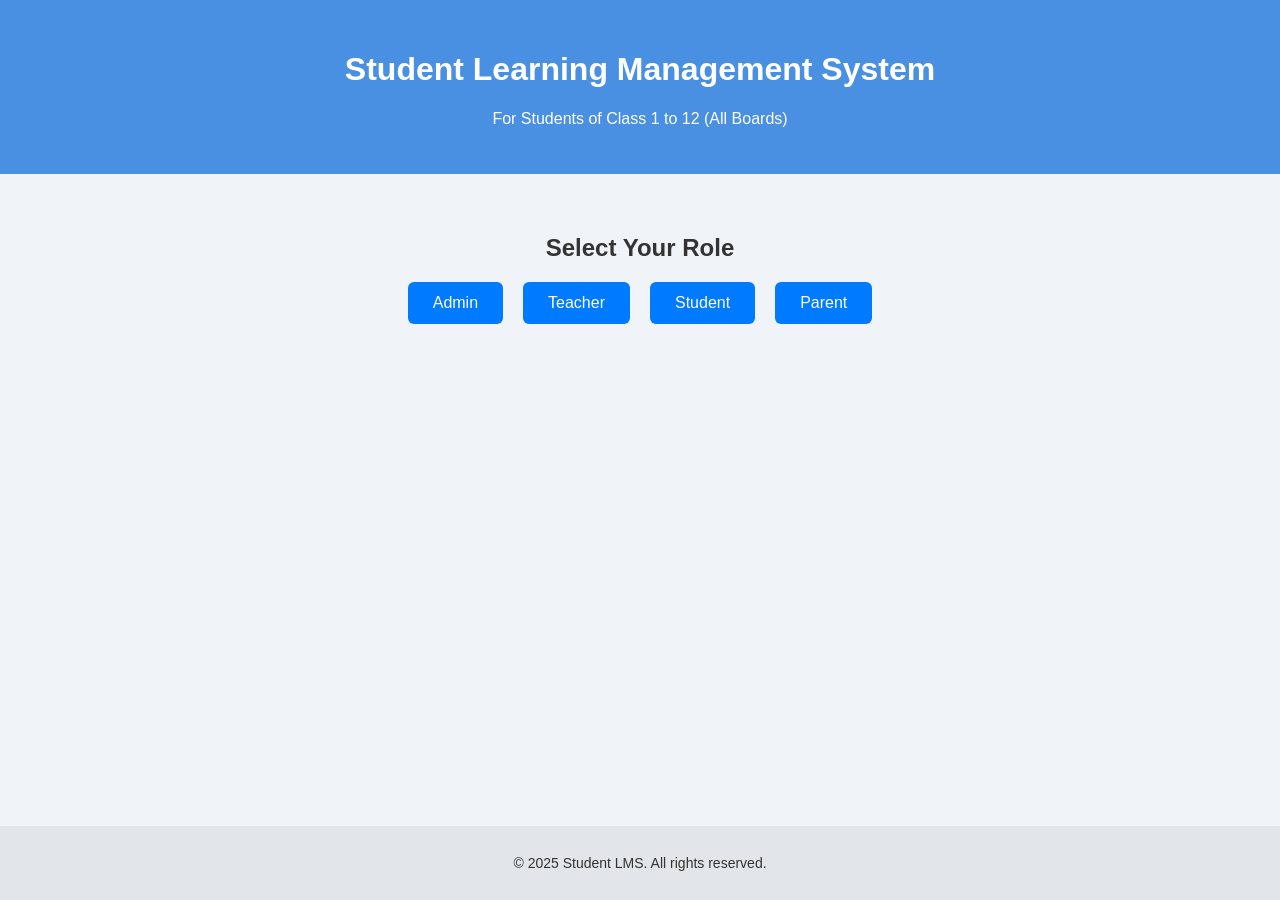
<file: index.html>
<!DOCTYPE html>
<html lang="en">
<head>
  <meta charset="UTF-8" />
  <meta name="viewport" content="width=device-width, initial-scale=1.0"/>
  <title>Student LMS - Home</title>
  <link rel="stylesheet" href="style.css" />
</head>
<body>
  <header class="header">
    <h1>Student Learning Management System</h1>
    <p>For Students of Class 1 to 12 (All Boards)</p>
  </header>

  <section class="role-selection">
    <h2>Select Your Role</h2>
    <div class="role-buttons">
      <a href="login_admin.html" class="btn">Admin</a>
      <a href="login_teacher.html" class="btn">Teacher</a>
      <a href="login_student.html" class="btn">Student</a>
      <a href="login_parent.html" class="btn">Parent</a>
    </div>
  </section>

  <footer class="footer">
    <p>&copy; 2025 Student LMS. All rights reserved.</p>
  </footer>
</body>
</html>
</file>
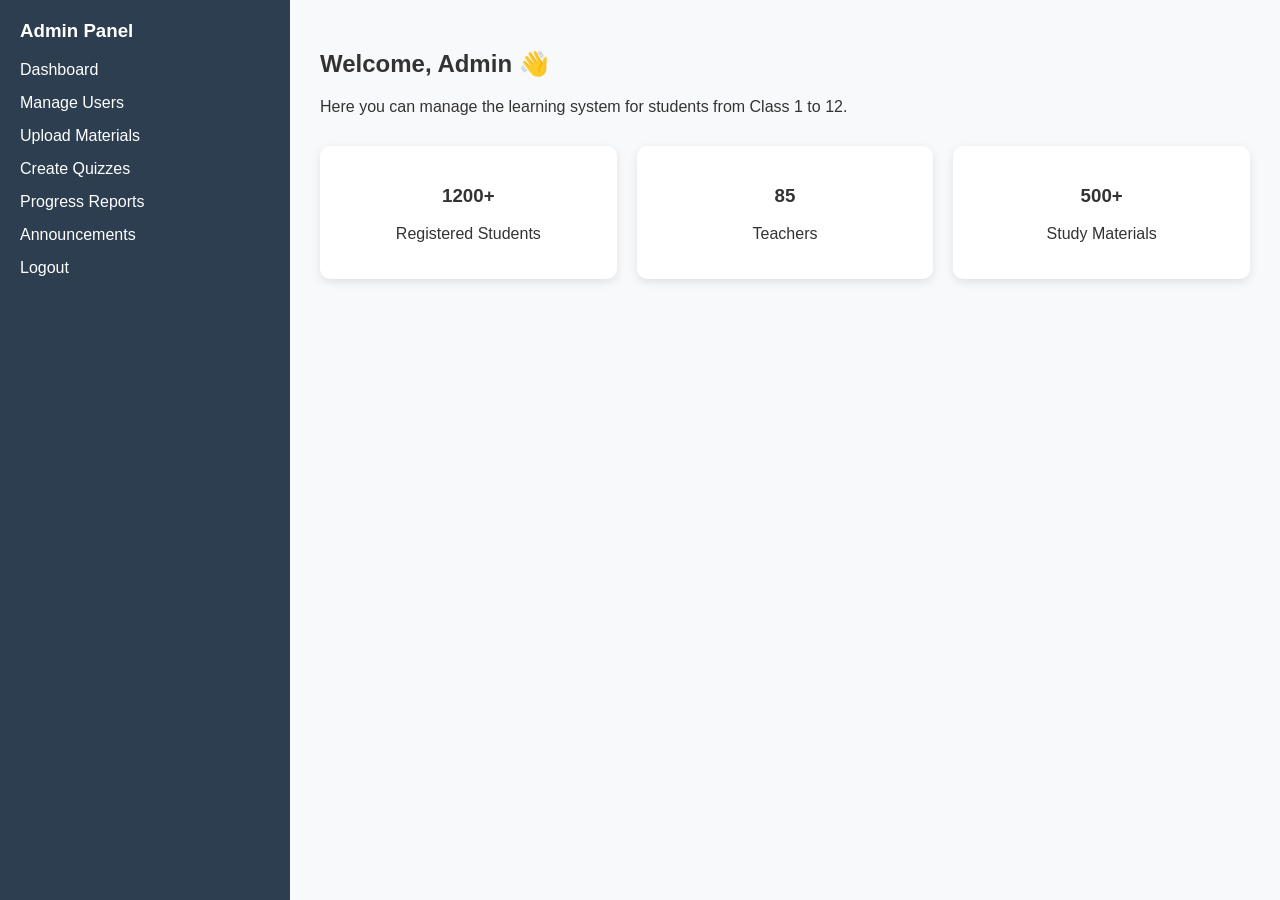
<file: admin_dashboard.html>
<!DOCTYPE html>
<html lang="en">
<head>
  <meta charset="UTF-8" />
  <meta name="viewport" content="width=device-width, initial-scale=1.0"/>
  <title>Admin Dashboard - Student LMS</title>
  <link rel="stylesheet" href="style.css" />
</head>
<body>
  <div class="dashboard-container">
    <aside class="sidebar">
      <h3>Admin Panel</h3>
      <ul>
        <li><a href="#">Dashboard</a></li>
        <li><a href="#">Manage Users</a></li>
        <li><a href="#">Upload Materials</a></li>
        <li><a href="#">Create Quizzes</a></li>
        <li><a href="#">Progress Reports</a></li>
        <li><a href="#">Announcements</a></li>
        <li><a href="index.html">Logout</a></li>
      </ul>
    </aside>

    <main class="main-content">
      <h2>Welcome, Admin 👋</h2>
      <p>Here you can manage the learning system for students from Class 1 to 12.</p>

      <div class="admin-cards">
        <div class="card">
          <h3>1200+</h3>
          <p>Registered Students</p>
        </div>
        <div class="card">
          <h3>85</h3>
          <p>Teachers</p>
        </div>
        <div class="card">
          <h3>500+</h3>
          <p>Study Materials</p>
        </div>
      </div>
    </main>
  </div>
</body>
</html>
</file>
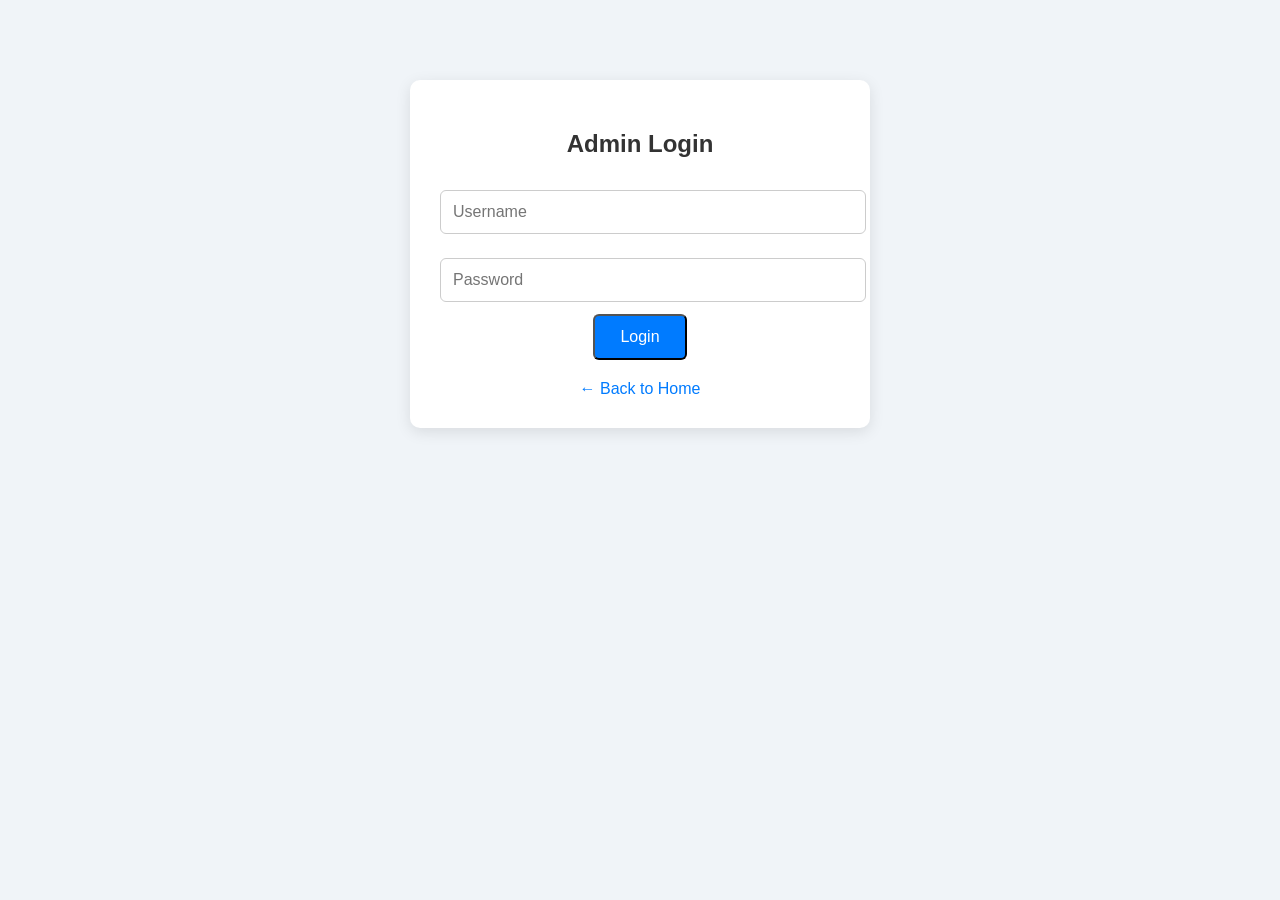
<file: login_admin.html>
<!DOCTYPE html>
<html lang="en">
<head>
  <meta charset="UTF-8" />
  <meta name="viewport" content="width=device-width, initial-scale=1.0"/>
  <title>Admin Login - Student LMS</title>
  <link rel="stylesheet" href="style.css" />
</head>
<body>
  <div class="login-container">
    <h2>Admin Login</h2>
    <form class="login-form" onsubmit="return false">
      <input type="text" placeholder="Username" required />
      <input type="password" placeholder="Password" required />
      <button type="submit" class="btn">Login</button>
    </form>
    <a href="index.html" class="back-link">← Back to Home</a>
  </div>
</body>
</html>
</file>
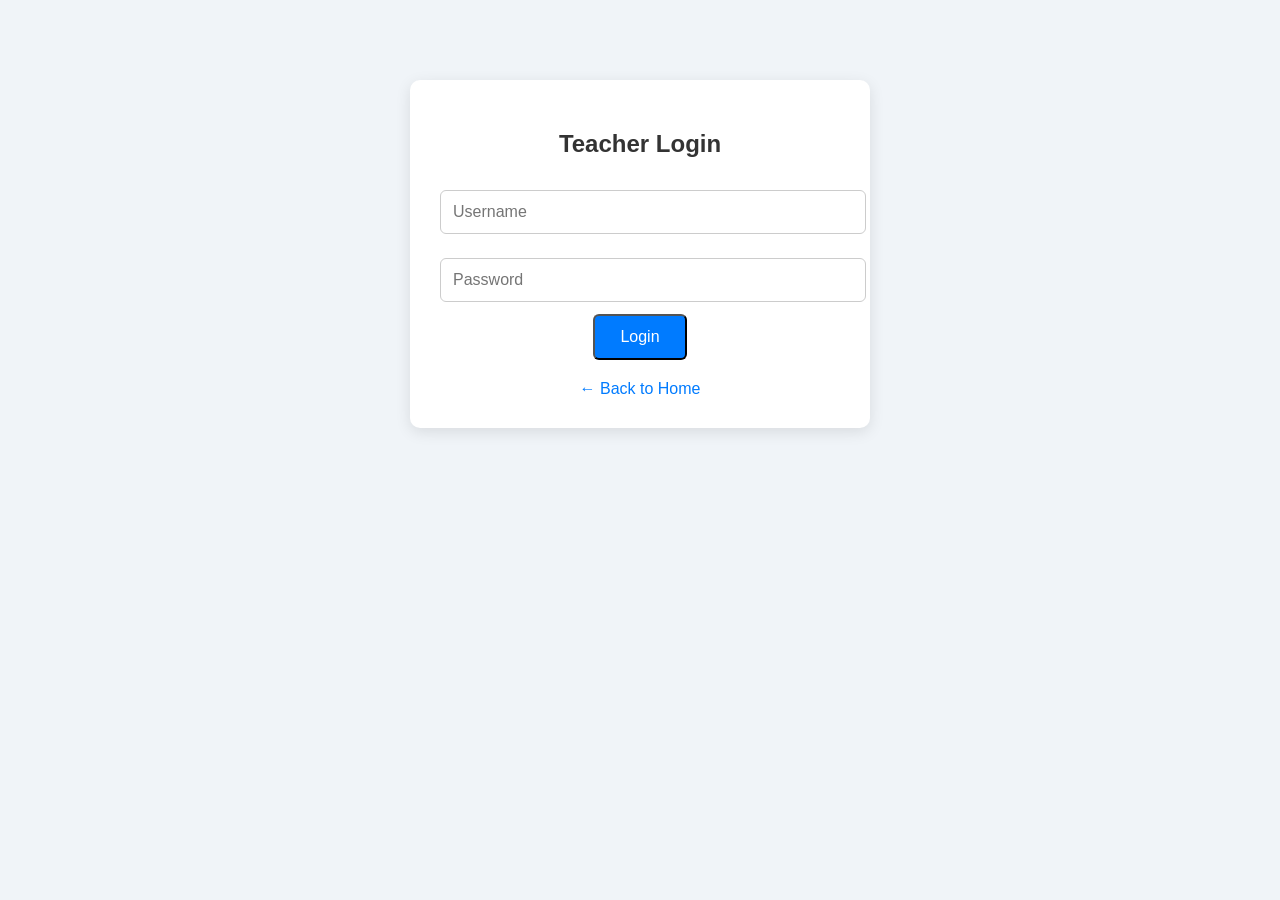
<file: login_teacher.html>
<!DOCTYPE html>
<html lang="en">
<head>
  <meta charset="UTF-8" />
  <meta name="viewport" content="width=device-width, initial-scale=1.0"/>
  <title>Teacher Login - Student LMS</title>
  <link rel="stylesheet" href="style.css" />
</head>
<body>
  <div class="login-container">
    <h2>Teacher Login</h2>
    <form class="login-form" onsubmit="return false">
      <input type="text" placeholder="Username" required />
      <input type="password" placeholder="Password" required />
      <button type="submit" class="btn">Login</button>
    </form>
    <a href="index.html" class="back-link">← Back to Home</a>
  </div>
</body>
</html>
</file>
<file: style.css>
/* style.css */
body {
    margin: 0;
    font-family: 'Segoe UI', sans-serif;
    background-color: #f0f4f8;
    color: #333;
    display: flex;
    flex-direction: column;
    min-height: 100vh;
  }
  
  .header {
    background-color: #4a90e2;
    color: white;
    padding: 30px 20px;
    text-align: center;
  }
  
  .role-selection {
    flex: 1;
    padding: 40px 20px;
    text-align: center;
  }
  
  .role-buttons {
    margin-top: 20px;
    display: flex;
    justify-content: center;
    gap: 20px;
    flex-wrap: wrap;
  }
  
  .btn {
    display: inline-block;
    padding: 12px 25px;
    background-color: #007bff;
    color: white;
    text-decoration: none;
    border-radius: 6px;
    font-size: 16px;
    transition: 0.3s;
  }
  
  .btn:hover {
    background-color: #0056b3;
  }
  
  .footer {
    background-color: #e2e6ea;
    text-align: center;
    padding: 15px 0;
    font-size: 14px;
  }
/* Login Page Styles */
.login-container {
    max-width: 400px;
    margin: 80px auto;
    background: white;
    padding: 30px;
    border-radius: 10px;
    box-shadow: 0 4px 15px rgba(0, 0, 0, 0.1);
    text-align: center;
  }
  
  .login-form input {
    width: 100%;
    padding: 12px;
    margin: 12px 0;
    border: 1px solid #ccc;
    border-radius: 6px;
    font-size: 16px;
  }
  
  .back-link {
    display: block;
    margin-top: 20px;
    text-decoration: none;
    color: #007bff;
  }
  
  .back-link:hover {
    text-decoration: underline;
  }
/* Admin Dashboard */
.dashboard-container {
    display: flex;
    min-height: 100vh;
  }
  
  .sidebar {
    width: 250px;
    background-color: #2c3e50;
    color: white;
    padding: 20px;
  }
  
  .sidebar h3 {
    margin-top: 0;
  }
  
  .sidebar ul {
    list-style: none;
    padding: 0;
  }
  
  .sidebar ul li {
    margin: 15px 0;
  }
  
  .sidebar ul li a {
    color: white;
    text-decoration: none;
  }
  
  .sidebar ul li a:hover {
    text-decoration: underline;
  }
  
  .main-content {
    flex-grow: 1;
    padding: 30px;
    background-color: #f8f9fa;
  }
  
  .admin-cards {
    display: flex;
    gap: 20px;
    margin-top: 30px;
    flex-wrap: wrap;
  }
  
  .card {
    flex: 1;
    min-width: 200px;
    background-color: white;
    padding: 20px;
    border-radius: 10px;
    box-shadow: 0 3px 10px rgba(0, 0, 0, 0.1);
    text-align: center;
  }
</file>
